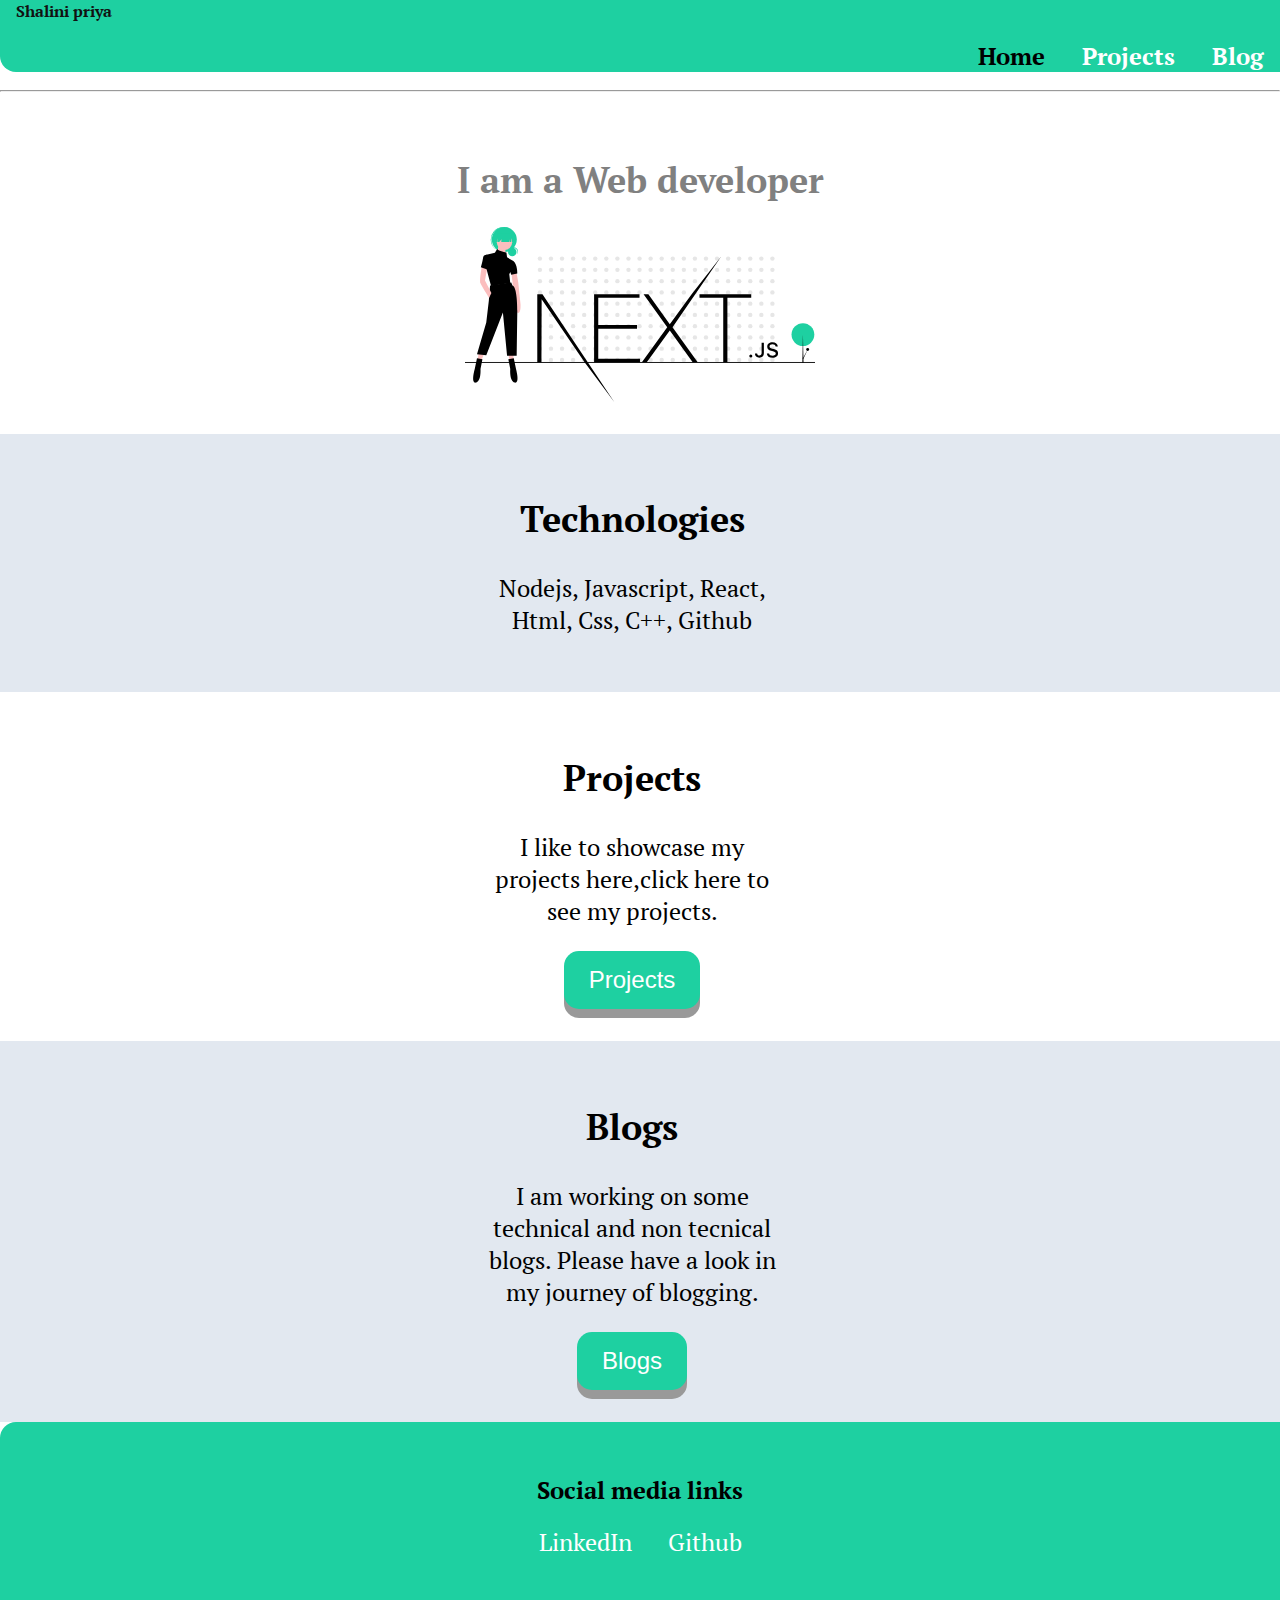
<file: index.html>
<!DOCTYPE html>
<html lang="en">
<head>
    <meta charset="UTF-8">
    <meta http-equiv="X-UA-Compatible" content="IE=edge">
    <meta name="viewport" content="width=device-width, initial-scale=1.0">
    <title>Shalini Priya Website</title>
    <link href="styles.css" rel="stylesheet" />
</head>
<body>
    <nav class="navbar">
    <div class="container">Shalini priya</div>
        
        <ul type="none" class="nav-pills">
            <li class="list-item">
            <a class="link active" href="#">Home</a></li>
            <li class="list-item"> <a class="link" href="/projects.html">Projects</a>
            </li> 
           <li class="list-item"> <a class="link" href="/blogs.html">Blog</a>
            </li>
        </ul>

    
    </nav>
    <hr>
    <header class="hero">
        <span><h1>I am a Web developer</h1></span>
        <img class="hero-img" src="images/undraw_next_js_-8-g5m (1).svg"/>

    </header>

  <section class="section ow">
    <div class="container container-center">
        <h2>Technologies</h2>
        <p>
            Nodejs, Javascript, React, Html, Css, C++, Github
        </p>
    </div>
 

  </section>
  <section class="section">
    <div class="container container-center">
        <h2>Projects</h2>
        <p>I like to showcase my projects here,click here to see my projects.
            
        </p>
        <a href="/projects.html"><button class="button">Projects</button> </a>
    </div>
   

  </section>
  <section class="section ow">
    
    <div class="container container-center">
        <h2>Blogs</h2>
        <p class="">
         I am working on some technical and non tecnical blogs.
         Please have a look in my journey of blogging.

        </p>
        <a href="/blogs.html"><button class="button">Blogs</button> </a>
    </div>
  </section>
  
 <footer class="footer">
    <div class="footer-header">
        <h2>Social media links</h2>

    </div>
    <ul type="none">
        
        <li class="list-item">
            <a href="https://linkedin.com/in/shalini-priya-063a79179"  class="link">LinkedIn</a>
        </li>
        
        <li class="list-item">
            <a href="https://github.com/Shalinipriya11" class="link">Github</a>
        </li>
        
    </ul>

 </footer>
  
</body>

</html>
</file>
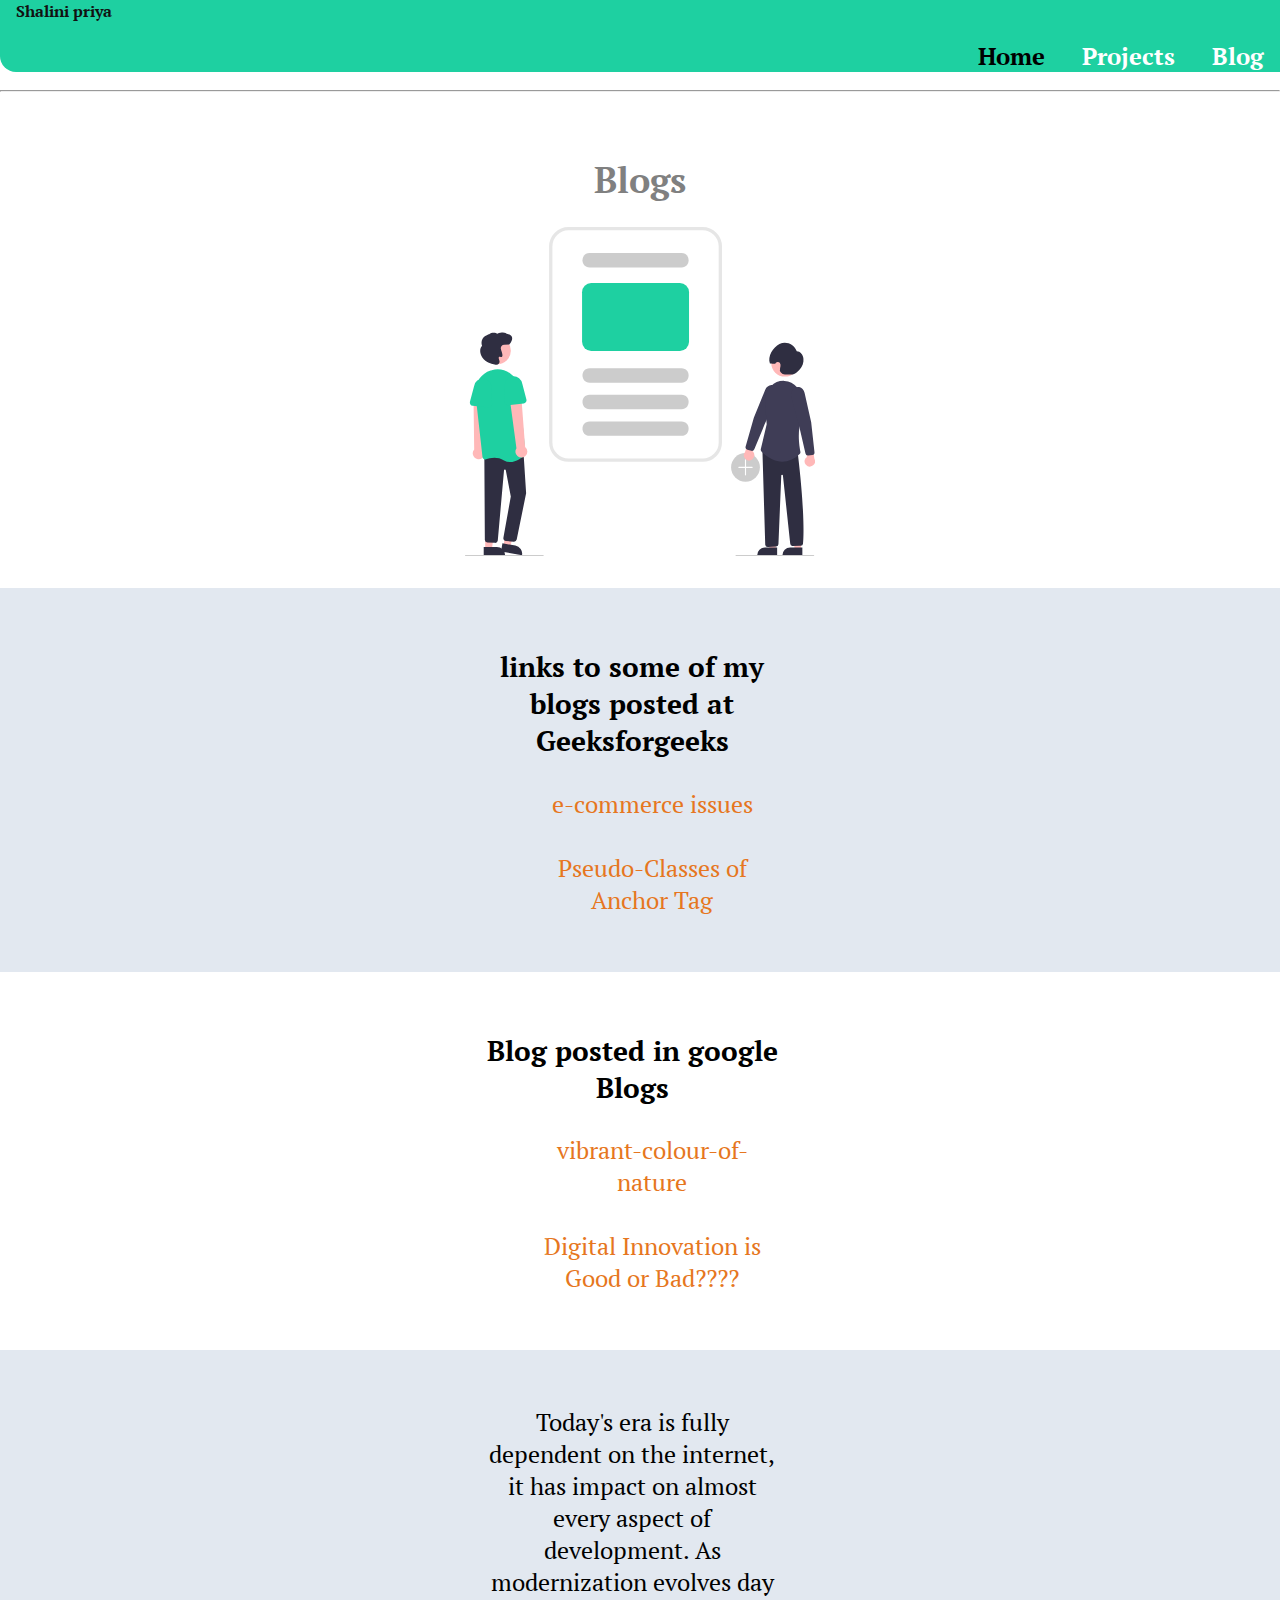
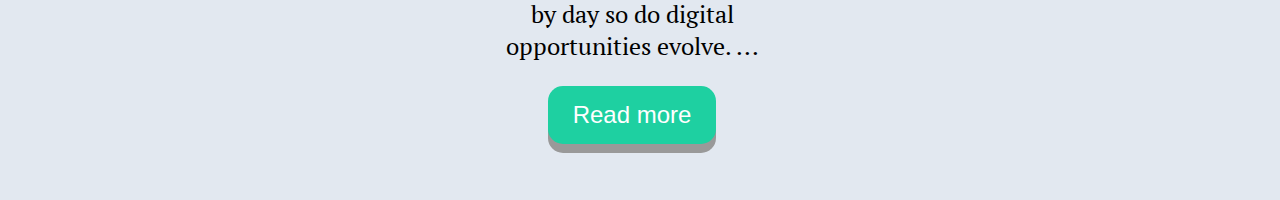
<file: blogs.html>
<!DOCTYPE html>
<html lang="en">
<head>
    <meta charset="UTF-8">
    <meta http-equiv="X-UA-Compatible" content="IE=edge">
    <meta name="viewport" content="width=device-width, initial-scale=1.0">
    <title>Blogs</title>
    <link href="styles.css" rel="stylesheet" />
</head>
<body>
   
    <nav class="navbar">
        <div class="container">Shalini priya</div>
            
            <ul type="none" class="nav-pills">
                <li class="list-item">
                <a class="link active" href="/">Home</a></li>
                <li class="list-item"> <a class="link" href="/projects.html">Projects</a>
                </li> 
               <li class="list-item"> <a class="link" href="/blogs.html">Blog</a>
                </li>
            </ul>
    
        
        </nav>
        <hr>
        <header class="hero">
            <span><h1>Blogs</h1></span>
            <img class="hero-img" src="images/undraw_blog_post_re_fy5x.svg"/>
    
        </header>
    <section class="section ow">
        <div class="container container-center">
            <h3>links to some of my blogs posted at Geeksforgeeks</h3>
            <ul type="none">
        
                <li>
                    <a class="link"  href="https://www.geeksforgeeks.org/e-commerce-issues/">e-commerce issues</a>
             
        
                </li>
                <br>
                <li >
                    
                    <a class="link" href="https://www.geeksforgeeks.org/pseudo-classes-of-anchor-tag/">Pseudo-Classes of Anchor Tag</a>
             </li>
        </div>
    </section>
        <section class="section">
            <div class="container container-center">
                <h3>Blog posted in google Blogs</h3>
                
          <ul type="none">        
        <li>
            
            <a  class="link" href="https://innovativethoughts1.blogspot.com/2020/05/vibrant-colour-of-nature.html">vibrant-colour-of-nature</a>
        </li>
        <br>
        <li>
            <a class="link" href="https://innovativethoughts1.blogspot.com/2022/11/digital-innovation.html">Digital Innovation is Good or Bad????</a>

        </li>
    </ul>  
            
            </div>
           
     
    
      </section>
      <section class="section ow">
        <div class="container container-center">
            <p>Today's era is fully dependent on the internet, it has impact on almost every aspect of development. As modernization evolves day by day so do digital opportunities evolve. 
                <span id="dots">...</span><span id="more">
                But as we say everything has two sides, we say that digital innovation has made our life more comfortable yes it is true, but it has also some adverse effect, such as, now small shopkeepers who are fully dependent by the earning of there, shops are facing a crisis they are slowly losing their customer base.
            </span></p>
            <button onclick="myFunction()" class="button" id="myBtn">Read more</button>    
            </p>
        </div>
        <p>

        </p>
      </section>
<script src="script.js">

    </script>


      
</body>
</html>
</file>
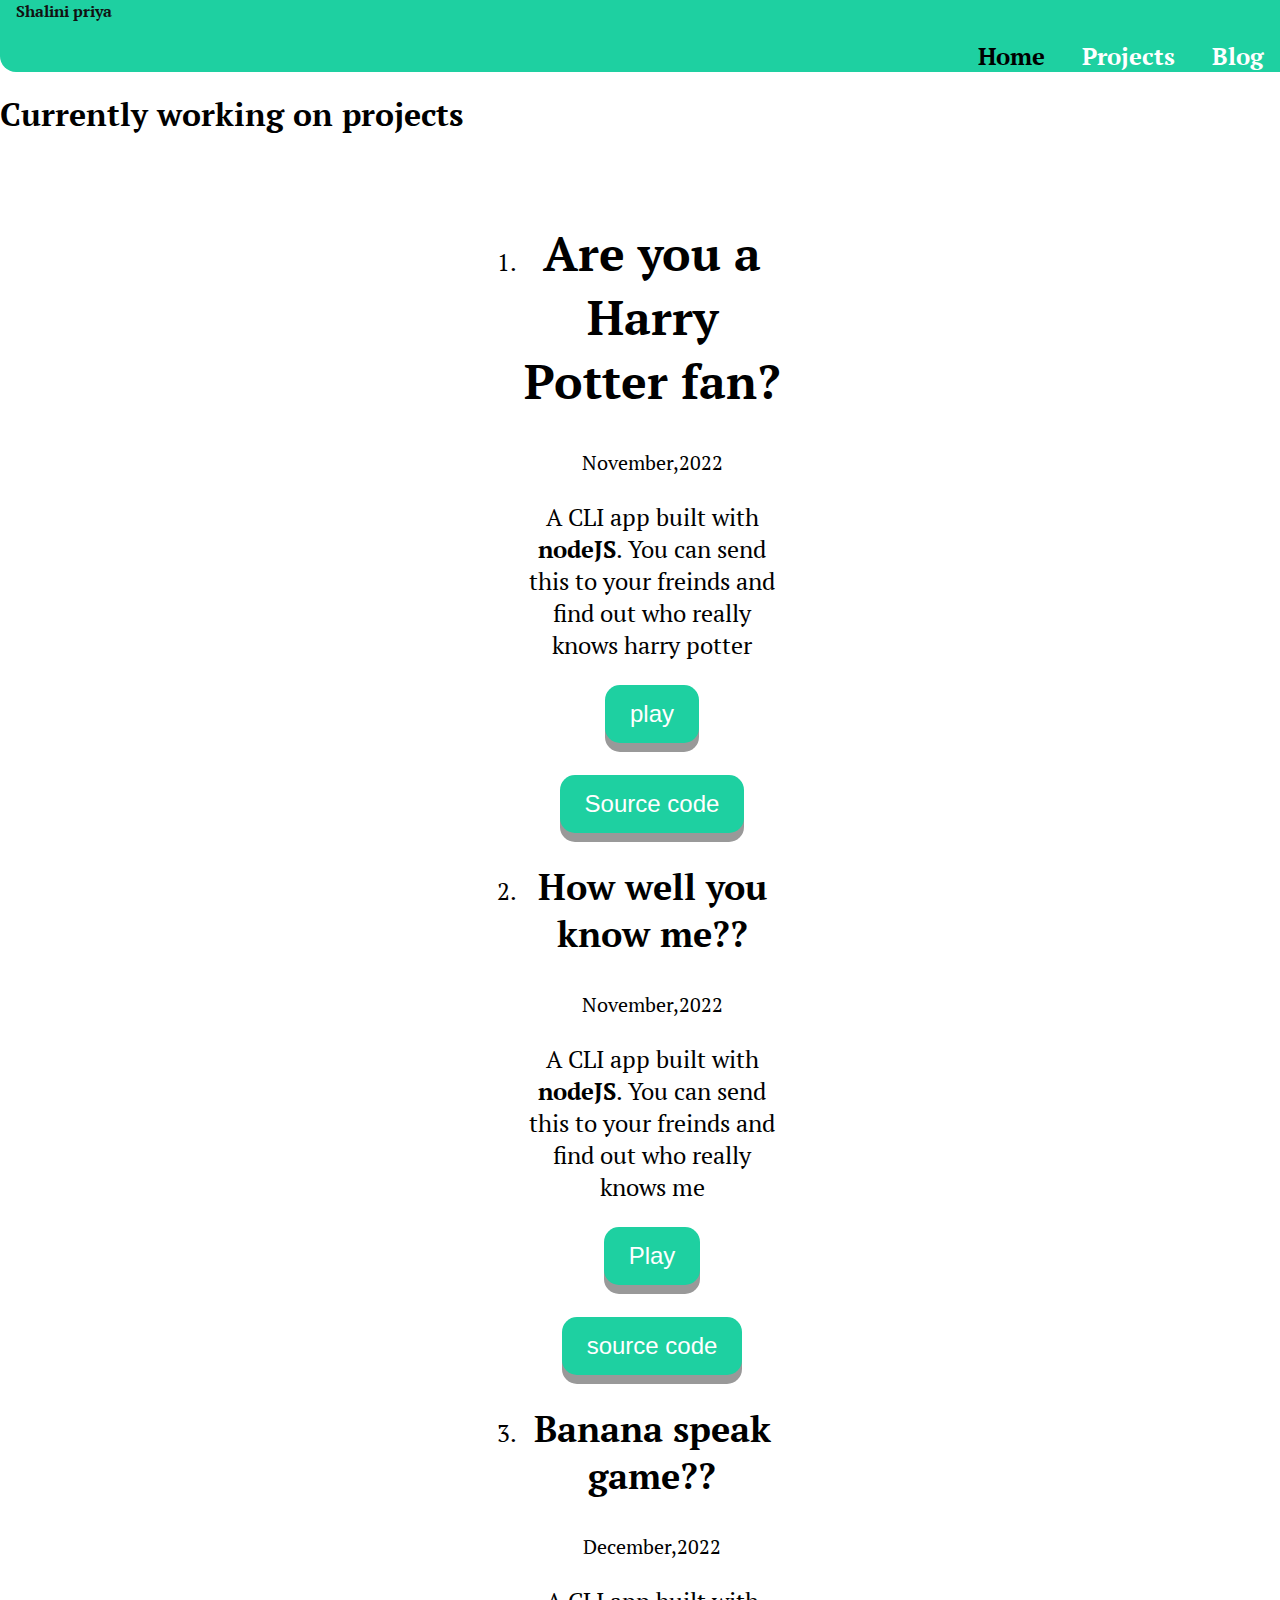
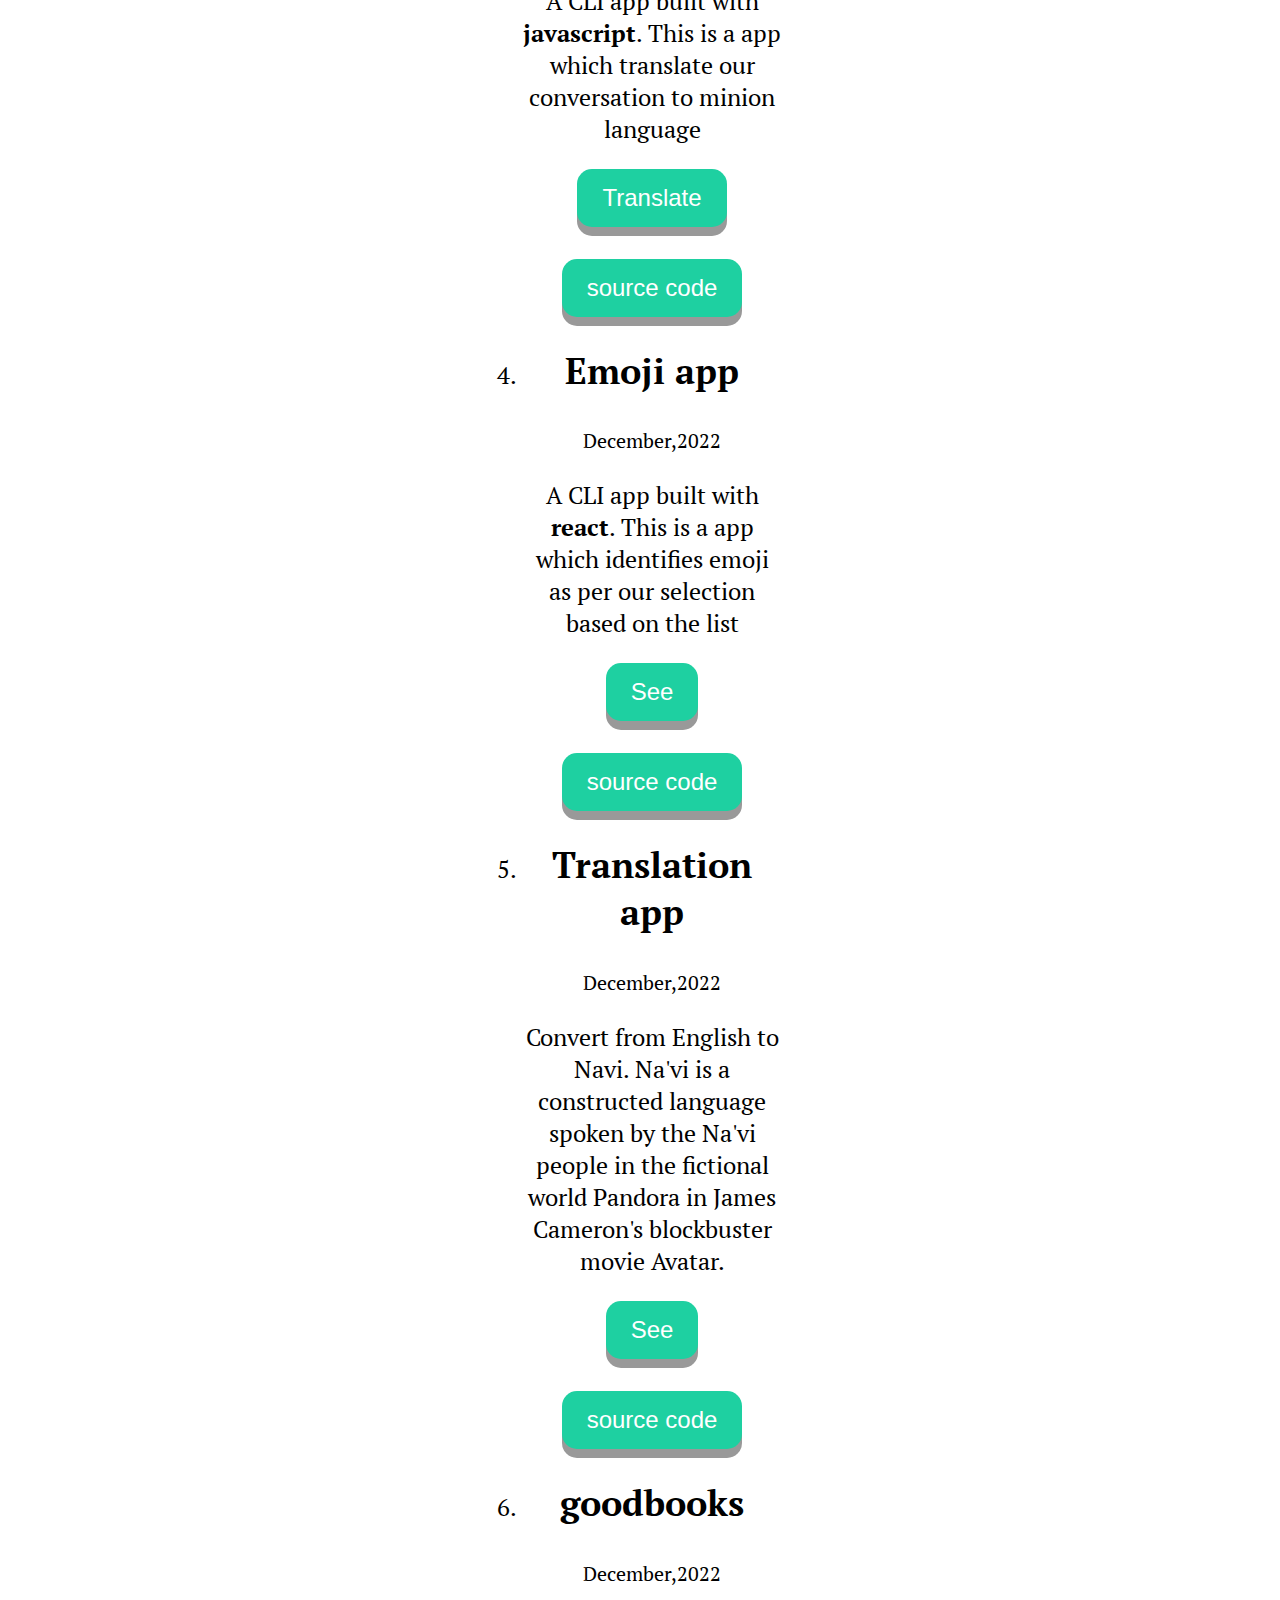
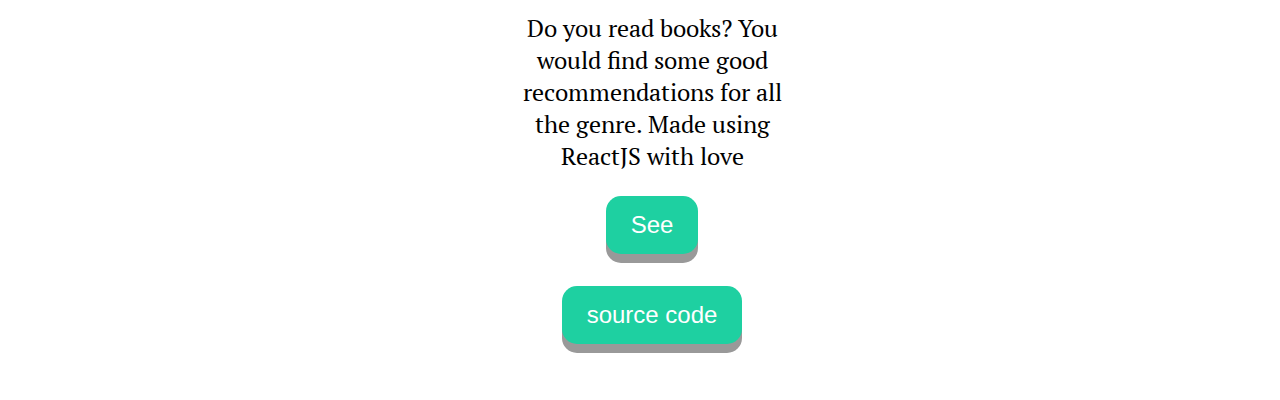
<file: projects.html>
<!DOCTYPE html>
<html lang="en">
<head>
    <meta charset="UTF-8">
    <meta http-equiv="X-UA-Compatible" content="IE=edge">
    <meta name="viewport" content="width=device-width, initial-scale=1.0">
    <title>Document</title>
    <link href="styles.css" rel="stylesheet" />
</head>
<body>
    <nav class="navbar">
        <div class="container">Shalini priya</div>
            
            <ul type="none" class="nav-pills">
                <li class="list-item">
                <a class="link active" href="/">Home</a></li>
                <li class="list-item"> <a class="link" href="/projects.html">Projects</a>
                </li> 
               <li class="list-item"> <a class="link" href="/blogs.html">Blog</a>
                </li>
            </ul>
    
        
        </nav>
    <h1>Currently working on projects</h1>
   <section class="section">
    <div class="container container-center">
        <ol>
            <li>
                <h1>Are you a Harry Potter fan?</h1>
                <small>November,2022</small>
                <p>A CLI app built with <strong>nodeJS</strong>.
                You can send this to your freinds and find out who really knows
            harry potter</p>
            <a href="https://replit.com/@SHALINI1011/Are-you-a-real-harrypotter-fan?embed=1&output=1"><button class="button">play</button></a><br>
            <br/>
            <a href="https://github.com/Shalinipriya11/Are-you-a-real-harrypotter-fan-"><button class="button">Source code</button></a>
            </li>
          <li>

         
            <h2>How well you know me??</h2>
            <small>November,2022</small>
            <p>A CLI app built with <strong>nodeJS</strong>.
                You can send this to your freinds and find out who really knows me</p>    
        
            <a href="https://replit.com/@SHALINI1011/endgame?embed=1&output=1"><button class="button">Play</button> </a>
          <br> <br/>
            <a href="https://github.com/Shalinipriya11/endgame"><button class="button">source code</button></a>
        </li>
        <li>

         
            <h2>Banana speak game??</h2>
            <small>December,2022</small>
            <p>A CLI app built with <strong>javascript</strong>.
                This is a app which translate our conversation to minion language </p>    
        
            <a href="https://banana-speak-game.netlify.app"><button class="button">Translate</button> </a>
          <br> <br/>
            <a href="https://github.com/Shalinipriya11/banana-speakgame"><button class="button">source code</button></a>
        </li>
        <li>

         
            <h2>Emoji app</h2>
            <small>December,2022</small>
            <p>A CLI app built with <strong>react</strong>.
               This is a app which identifies emoji as per our selection based on the list</p>    
        
            <a href="https://5flzvi.csb.app/"><button class="button">See</button> </a>
          <br> <br/>
            <a href="https://github.com/Shalinipriya11/csb-5flzvi"><button class="button">source code</button></a>
        </li>
        
            <li>

         
                <h2>Translation app</h2>
                <small>December,2022</small>
                <p>Convert from English to Navi. Na'vi is a constructed language spoken by the Na'vi people
                     in the fictional world Pandora in James Cameron's blockbuster movie Avatar.

                </p>    
            
                <a href="https://navi-translation-app.netlify.app/"><button class="button">See</button> </a>
              <br> <br/>
                <a href="https://github.com/Shalinipriya11/Translation-App"><button class="button">source code</button></a>
            </li>
            
            <li>
         
            <h2>goodbooks</h2>
            <small>December,2022</small>
            <p>Do you read books? You would find some good recommendations for all the genre. Made using ReactJS with love</p>    
        
            <a href="https://0ymft1.csb.app/"><button class="button">See</button> </a>
          <br> <br/>
            <a href="https://github.com/Shalinipriya11/csb-0ymft1"><button class="button">source code</button></a>
        </li>
        </div>
       
    
      </section>
</body>
</html>
</file>
<file: styles.css>
@import url('https://fonts.googleapis.com/css2?family=PT+Serif&display=swap');

:root {
    --primary-color: #1ED0A1;
    --off-white: #e2e8f0;



}

body {
    font-family: 'PT Serif', serif;
    margin:0px;
}
.container{
    padding: 0rem 1rem;
    
}
#more {display: none;}
.hero{
    padding: 2rem;
}
.hero .hero-img{
    max-width: 350px;
    display: block;
    margin: auto;

}
.center{
    display: block;
    margin-left: auto;
    margin-right: auto;
    
}
.list-item{
    display: inline;
    padding: 0rem 1rem;
    
}
.link {
    color:rgb(230, 118, 32);
    text-decoration: none;
    padding: auto;
    font-size:x-large;

}

.hr{
    margin: 2rem 0rem;

}
.navbar{
    background-color: var(--primary-color);
    color:rgb(17, 17, 17);
    padding: 1 rem;
    font-weight: bold;
    border-bottom-left-radius: 1rem;
    
}
.navbar .link {
    color: white;

}
.navbar .nav-pills{
    text-align: right;
    font-weight: bold;
    font-size: large;
}
.navbar  .active {
    font-weight:bold;
    color: black;
}
.hero{
    text-align: center;
    font-size: large;
    color:grey;

}
.section{
    padding: 2rem;
}
.section h2{
    text-align: center;
    
    color:black;
   
}
.ow{
background-color: var(--off-white);
}

.container-center{
    max-width: 300px;
    margin:auto;
    
    font-size: x-large;
    text-align: center;
    padding-inline-start: 0px;

}
.footer{
    background-color: var(--primary-color);
    padding: 2rem 1rem;
    text-align: center;
    color:black;
    border-top-left-radius: 1rem;

}

.footer .link{
    color: white;
    display: inline;
}
.footer ul{
    padding-inline-start: 0px;
}
.button{
    display: inline-block;
    padding: 15px 25px;
    font-size: 24px;
    cursor: pointer;
    text-align: center;
    text-decoration: none;
    outline: none;
    color: #fff;
    background-color: var(--primary-color);
    border: none;
    border-radius: 15px;
    box-shadow: 0 9px #999;
}
</file>
